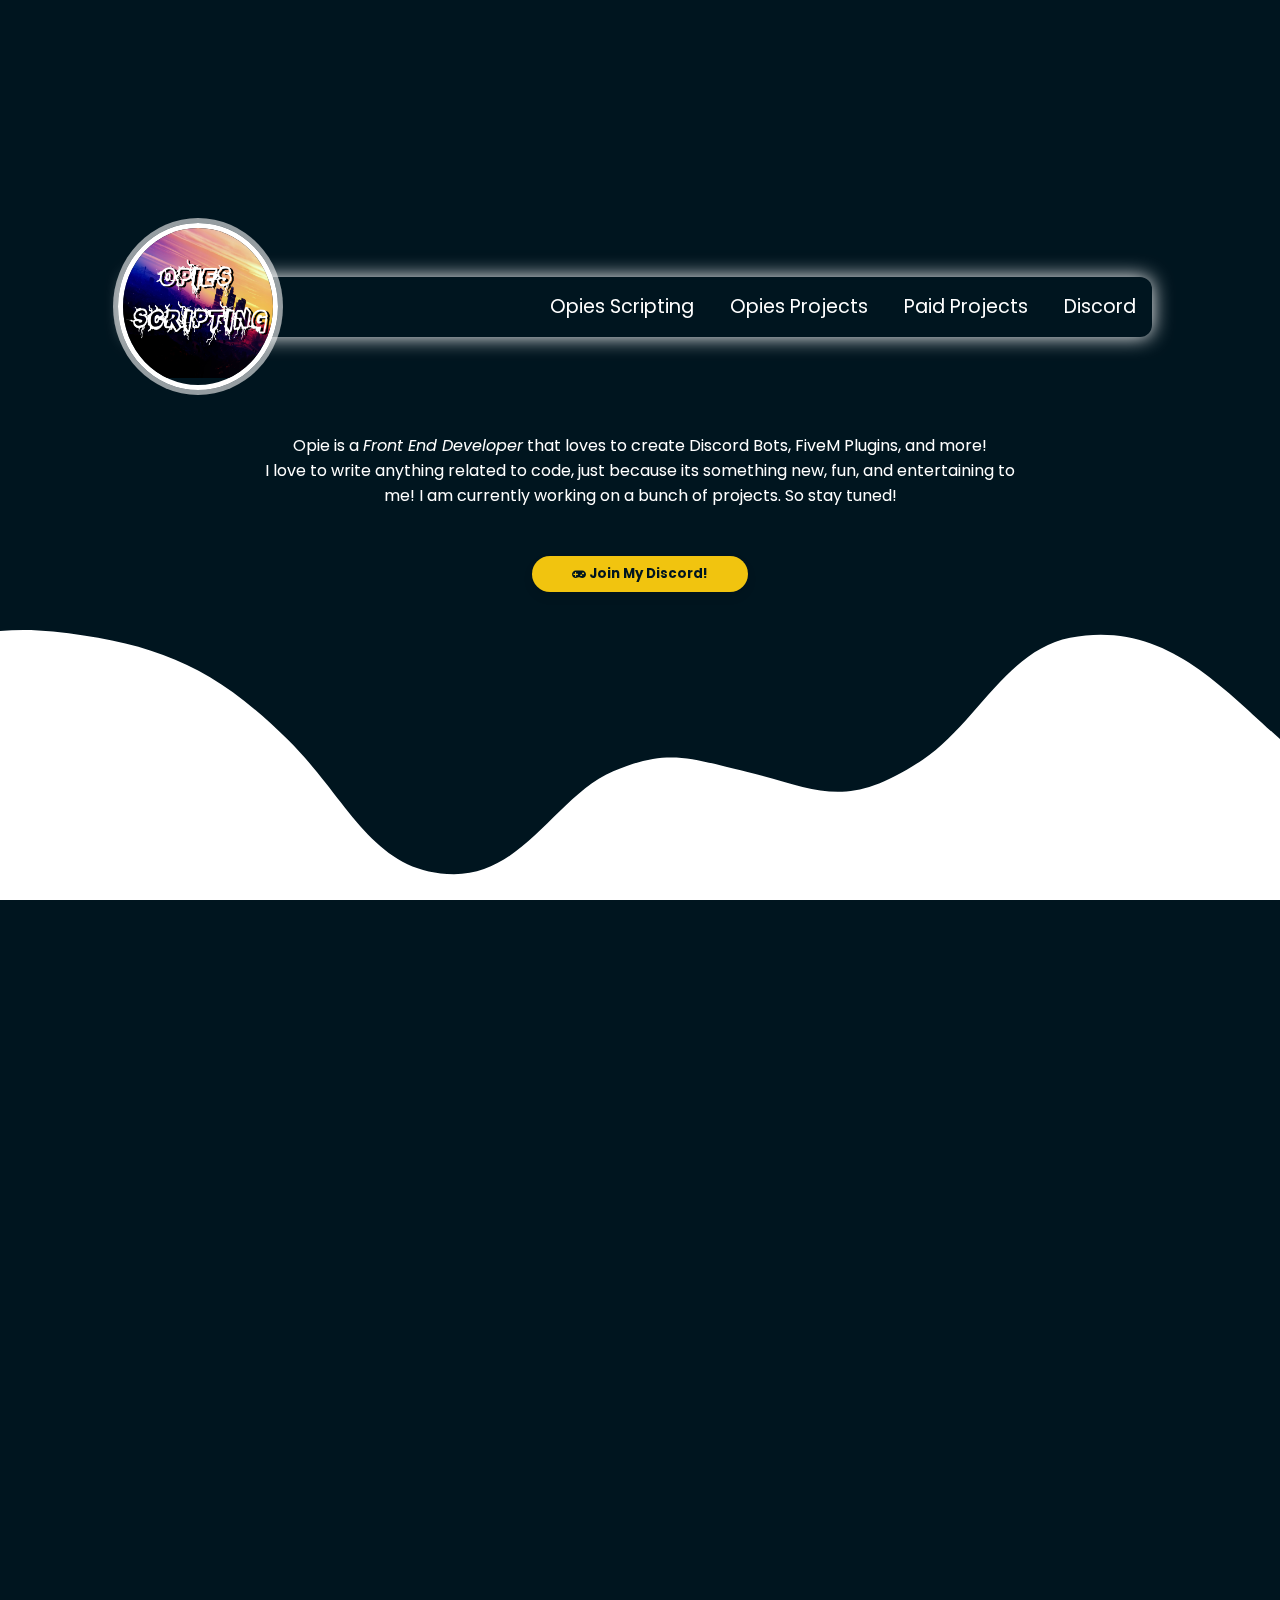
<file: index.html>
<!DOCTYPE html>
<html lang="en">

<head>
    <meta charset="UTF-8">
    <meta name="viewport" content="width=device-width, initial-scale=1.0">
    <meta http-equiv="X-UA-Compatible" content="ie=edge">
    <title>Opies Scripting</title>
    <link rel="stylesheet" href="./css/style.css">
    <link rel="stylesheet" href="./css/fullpage.css">
    <link rel="stylesheet" href="https://maxcdn.bootstrapcdn.com/font-awesome/4.7.0/css/font-awesome.min.css">
</head>

<body>
    <div id="fullpage">
        <!-- First Page -->
        <section class="home section">
            <header>
                <div class="img-round">
                    <img class="img-round__img" src="./img/os1.png" alt="profile-img">
                </div>
                <nav class="nav-link">
                    <ul>
                        <li>
                            <a href="index.html">Opies Scripting</a>
                        </li>
                        <li>
                            <a href="projects.html">Opies Projects</a>
                        </li>
                        <li>
                            <a href="paid-builds.html">Paid Projects</a>
                        </li>
                        <li>
                            <a href="https://discord.gg/deMbGs4" target="_blank" >Discord</a>
                        </li>
                </nav>
                    </ul>
                </nav>
            </header>
            <main>
                <p>Opie is a <i>Front End Developer</i> that loves to create Discord Bots, FiveM Plugins, and more!</p>
                <p>
                    I love to write anything related to code, just because its something new, fun, and entertaining to me! I am currently working on a bunch of projects. So stay tuned!</p>
                    <a href="https://discord.gg/deMbGs4" target="_blank"><button  type="button" class="custom-button"><i class="fa fa-gamepad"
                        ></i> Join My Discord!
                   </button></a>
            </main>
        </section>
        <!-- Second Page -->
        <section class="project section">
            <main>
                <h1 class="page-title">Opies Project Highlights</h1>
                <h1 class="page-note"> <i>Note: In order to view the file, you need <b>WinRar</b> or <b>7Zip</b> as these are <b>compressed</b> files!</i></h1>
                <h4 class="page-note2"> <i>pssst. hover over the project highlights!</i></h4>
                <div class="row">
                    <div class="project-1 card">
                        <div class="wrapper">
                            <div class="data">
                                <div class="content">
                                    <span class="author">Opies Discord Rich Presence</span>
                                    <h1 class="title"><a href="#">The Scripts purpose is to show information on a user in your server!</a>
                                    </h1>
                                    <p class="text">
                                        This Script is developed for online FiveM servers, fully customizable with notes and
                                       help inside the folder, and more! <br>
                                       <a href="./files/opies-discord-presence.rar"
                                           download="opies-discord-presence.rar"><i class="fa fa-folder-open"
                                               aria-hidden="true"></i> Download Here!</a>
                                   </p>
                                </div>
                            </div>
                        </div>
                    </div>
                    <div class="project-2 card">
                        <div class="wrapper">
                            <div class="data">
                                <div class="content">
                                    <span class="author">Simplistic Menuu</span>
                                    <h1 class="title"><a href="#">This Menu is still in development, but there will soon be showcases in our Discord Server!</a>
                                    </h1>
                                    <p class="text"> 
                                        <i>Simplistic Menuu</i> is still in development, 
                                        but we are continuing to work on it before it's release. Expected
                                        to be 2020!
                                        <a href="#"
                                        download="opies-discord-presence.rar"><i class="fa fa-folder-open"
                                            aria-hidden="true"></i> Download Unavailable</a>
                                    </p>
                                </div>
                            </div>
                        </div>
                    </div>
                </div>
            </main>
        </section>
        <!-- Third page -->
        <section class="skills section">
            <main>
                <h1 class="page-title">
                    Opies Personal Skills
                </h1>
                <div class="banner">
                    <div class="skill-1">
                        <div class="progress-item">
                            <div class="skills-progress">
                                <h6>HTML5</h6>
                                <span data-value="60%" style="width: 60%;"></span>
                            </div>
                        </div>
                        <div class="progress-item">
                            <div class="skills-progress">
                                <h6>CSS3</h6>
                                <span data-value="75%" style="width: 75%;"></span>
                            </div>
                        
                        <div class="progress-item">
                            <div class="skills-progress">
                                <h6>JavaScript</h6>
                                <span data-value="65%" style="width: 65%;"></span>
                            </div>
                        </div>
                        
                        <div class="progress-item">
                            <div class="skills-progress">
                                <h6>Lua</h6>
                                <span data-value="65%" style="width: 65%;"></span>
                            </div>
                        </div>
                        <div class="progress-item">
                            <div class="skills-progress">
                                <h6>Visual Studio Code</h6>
                                <span data-value="85%" style="width: 85%;"></span>
                            </div>
                        </div>
                    </div>
                </div>
            </main>
        </section>
        <!-- Fourth Page -->
        
        <!-- Fifth Page -->
        <section class="contact section">
            <h1 class="page-title">
                Contact opie
            </h1>
            <div class="contact-me">
               
                <a href="">
                    <h4><i class="fa Example of envelope-open-o fa-envelope-open-o" aria-hidden="true"></i> Mail: opgaming1122@gmail.com</h4>
                </a>
                <a href="">
                    <h4><i class="fa fa-user" aria-hidden="true"></i> Discord: OPGAMING188.TTV#3901</h4>
                </a>
            </div>

            <div class="follow">
                <h4>Follow Me</h4>
                <div class="icon">
                    <a target="_blank" href="//twitch.tv/opgaming188">
                        <i class="fa fa-twitch" aria-hidden="true"></i>
                    </a>
                    <a target="_blank" href="//twitter.com/OPGAMING188_TTV">
                        <i class="fa fa-twitter" aria-hidden="true"></i>
                    </a>
                    <a target="_blank" href="//instagram.com/op_gaming1100">
                        <i class="fa fa-instagram" aria-hidden="true"></i>
                    </a>
                    <a target="_blank" href="//youtube.com/c/opgamingyt">
                        <i class="fa fa-youtube" aria-hidden="true"></i>
                    </a>
                </div>
            </div>
            <div class="copyright">Copyright © All rights reserved | Opies Scripting
            </div>
        </section>
    </div>

    <script src="./bundle.js"></script>
</body>

</html>
</file>
<file: css/style.css>
@import url("https://fonts.googleapis.com/css?family=Poppins");
@import url(https://fonts.googleapis.com/css?family=Open+Sans:300,400,700);
html {
  -webkit-box-sizing: border-box;
          box-sizing: border-box;
}

html * {
  margin: 0;
  padding: 0;
  -webkit-box-sizing: inherit;
          box-sizing: inherit;
}

html *::before, html *::after {
  margin: 0;
  padding: 0;
  -webkit-box-sizing: inherit;
          box-sizing: inherit;
}

html body {
  font-family: 'Poppins', sans-serif;
  background-color: var(--dark-bg);
}

:root {
  --dark-bg: #00151f;
  --profile-border: #fff;
}

section.home {
  background: url("../img/wave-static-01.svg") no-repeat;
  background-size: 100% 30%;
  background-position: bottom;
}

@media screen and (max-width: 500px) {
  section.home {
    background: none;
  }
}

section.home header {
  position: relative;
  width: 80%;
  margin: 4rem auto;
  display: -webkit-box;
  display: -ms-flexbox;
  display: flex;
  -webkit-box-align: center;
      -ms-flex-align: center;
          align-items: center;
}

@media screen and (max-width: 500px) {
  section.home header {
    width: 44%;
  }
}

section.home header .img-round {
  position: absolute;
  left: -1%;
  border-radius: 50%;
  border: 5px solid var(--profile-border);
  -webkit-box-shadow: 0 0 0 5px rgba(249, 249, 249, 0.6);
          box-shadow: 0 0 0 5px rgba(249, 249, 249, 0.6);
  overflow: hidden;
}

section.home header .img-round__img {
  width: 150px;
  height: 150px;
  -o-object-fit: cover;
     object-fit: cover;
}

section.home header .nav-link {
  display: -webkit-box;
  display: -ms-flexbox;
  display: flex;
  -webkit-box-pack: end;
      -ms-flex-pack: end;
          justify-content: flex-end;
  -webkit-box-align: center;
      -ms-flex-align: center;
          align-items: center;
  width: 100%;
  height: 60px;
  border-radius: 12px;
  -webkit-box-shadow: 0 0 20px white;
          box-shadow: 0 0 20px white;
}

@media screen and (max-width: 500px) {
  section.home header .nav-link {
    visibility: hidden;
  }
}

section.home header .nav-link ul {
  list-style: none;
}

section.home header .nav-link ul li {
  display: inline-block;
  padding: 0 1rem;
}

section.home header .nav-link ul li a {
  text-decoration: none;
  color: white;
  font-size: 1.2rem;
}

section.home main {
  width: 60%;
  margin: 6rem auto;
  color: white;
  text-align: center;
}

@media screen and (max-width: 500px) {
  section.home main {
    width: 75%;
    margin: 3rem auto;
  }
}

section.home main .custom-button {
  font-family: inherit;
  font-weight: 700;
  padding: .6em 3em;
  margin: 3rem 0 0 0;
  color: var(--dark-bg);
  background-color: #f1c40f;
  border: 1px transparent;
  cursor: pointer;
  border-radius: 5em;
  -webkit-box-shadow: 0 5px 10px rgba(0, 0, 0, 0.1);
  box-shadow: 0 5px 10px rgba(0, 0, 0, 0.1);
  -webkit-transition: all .5s ease-out;
  transition: all .5s ease-out;
}

section.home main .custom-button:focus {
  outline: 0;
}

section.home main .custom-button:hover {
  -webkit-transform: translateY(-2px);
          transform: translateY(-2px);
}

section.project {
  background: white;
}

section.project .page-title {
  text-align: center;
  font-weight: 400;
  font-size: 2rem;
  text-transform: uppercase;
}

section.project .page-note {
  text-align: center;
  font-weight: 400;
  font-size: 1rem;
  text-transform: uppercase;
}

section.project .page-note2 {
  text-align: center;
  font-weight: 400;
  font-size: 13px;
  text-transform: uppercase;
}


section.project .page-title-desc {
  text-align: center;
  font-weight: 400;
  font-size: 1rem;
  text-transform: uppercase;
}



section.project .row {
  max-width: 900px;
  margin: 50px auto 0;
  display: -webkit-box;
  display: -ms-flexbox;
  display: flex;
  -webkit-box-pack: space-evenly;
      -ms-flex-pack: space-evenly;
          justify-content: space-evenly;
}

@media screen and (max-width: 500px) {
  section.project .row {
    display: block;
  }
}

section.project a {
  text-decoration: none;
}

section.project h1 {
  font-family: "Open Sans", sans-serif;
  font-weight: 300;
}

section.project .card {
  float: left;
  padding: 0 1.7rem;
  width: 45%;
}

@media screen and (max-width: 500px) {
  section.project .card {
    width: 100%;
    float: none;
  }
}

section.project .card .menu-content {
  margin: 0;
  padding: 0;
  list-style-type: none;
}

section.project .card .menu-content::before, section.project .card .menu-content::after {
  content: '';
  display: table;
}

section.project .card .menu-content::after {
  clear: both;
}

section.project .card .menu-content li {
  display: inline-block;
}

section.project .card .menu-content a {
  color: #fff;
}

section.project .card .menu-content span {
  position: absolute;
  left: 50%;
  top: 0;
  font-size: 10px;
  font-weight: 700;
  font-family: 'Open Sans';
  -webkit-transform: translate(-50%, 0);
          transform: translate(-50%, 0);
}

section.project .card .wrapper {
  background-color: #fff;
  min-height: 400px;
  position: relative;
  overflow: hidden;
  -webkit-box-shadow: 0 19px 38px rgba(0, 0, 0, 0.3), 0 15px 12px rgba(0, 0, 0, 0.2);
          box-shadow: 0 19px 38px rgba(0, 0, 0, 0.3), 0 15px 12px rgba(0, 0, 0, 0.2);
}

@media screen and (max-width: 500px) {
  section.project .card .wrapper {
    min-height: 275px;
  }
}

section.project .card .wrapper:hover .data {
  -webkit-transform: translateY(0);
          transform: translateY(0);
}

section.project .card .data {
  position: absolute;
  bottom: 0;
  width: 100%;
  -webkit-transform: translateY(calc(70px + 1em));
          transform: translateY(calc(70px + 1em));
  -webkit-transition: -webkit-transform 0.3s;
  transition: -webkit-transform 0.3s;
  transition: transform 0.3s;
  transition: transform 0.3s, -webkit-transform 0.3s;
}

section.project .card .data .content {
  padding: 1em;
  position: relative;
  z-index: 1;
}

section.project .card .author {
  font-size: 12px;
}

section.project .card .title {
  margin-top: 10px;
}

section.project .card .text {
  height: 70px;
  margin: 0;
}

section.project .project-1 .wrapper {
  background: url("../img/os1.png") no-repeat;
  background-size: contain;
  background-size: 175%;
  background-position: -135px -60px;
}

@media screen and (max-width: 500px) {
  section.project .project-1 .wrapper {
    background-size: 160%;
    background-position: -215px 0;
    margin-bottom: .6rem;
  }
}

section.project .project-1 .data {
  -webkit-transform: translateY(calc(84px + 1em));
          transform: translateY(calc(84px + 1em));
}

section.project .project-1 .content {
  background-color: #fff;
  -webkit-box-shadow: 0 5px 30px 10px rgba(0, 0, 0, 0.3);
          box-shadow: 0 5px 30px 10px rgba(0, 0, 0, 0.3);
}

section.project .project-1 .title a {
  color: gray;
}

section.project .project-1 .text {
  height: 90px;
}

section.project .project-2 .wrapper {
  background: url("../img/os1.png") no-repeat;
  background-size: contain;
  background-size: 175%;
  background-position: -135px -60px;
}

@media screen and (max-width: 500px) {
  section.project .project-2 .wrapper {
    background-position: -76px -84px;
  }
}

section.project .project-2 .data {
  -webkit-transform: translateY(calc(84px + 1em));
          transform: translateY(calc(84px + 1em));
}

section.project .project-2 .content {
  background-color: #fff;
  -webkit-box-shadow: 0 5px 30px 10px rgba(0, 0, 0, 0.3);
          box-shadow: 0 5px 30px 10px rgba(0, 0, 0, 0.3);
}

section.project .project-2 .title a {
  color: gray;
}

section.project .project-2 .text {
  height: 90px;
}

section.skills {
  background: white;
}

section.skills .page-title {
  text-align: center;
  font-weight: 400;
  font-size: 2rem;
  text-transform: uppercase;
}

section.skills .banner {
  width: 80%;
  margin: 10px auto 0;
  display: -webkit-box;
  display: -ms-flexbox;
  display: flex;
  -webkit-box-pack: space-evenly;
      -ms-flex-pack: space-evenly;
          justify-content: space-evenly;
}

@media screen and (max-width: 500px) {
  section.skills .banner {
    width: 96%;
  }
}

section.skills .banner .skill-1 {
  width: 45%;
}

section.skills .banner .skill-2 {
  width: 45%;
}

section.skills .banner .progress-item {
  margin-top: 40px;
}

section.skills .banner .progress-item .skills-progress {
  width: 100%;
  padding: 10px;
  border-radius: 0;
  background: #fff;
  -webkit-box-shadow: 0 0 7px 0 rgba(0, 0, 0, 0.25);
  box-shadow: 0 0 7px 0 rgba(0, 0, 0, 0.25);
  position: relative;
}

section.skills .banner .progress-item .skills-progress h6 {
  font-size: 14px;
  font-weight: 400;
  color: #fff;
  position: relative;
  z-index: 2;
}

section.skills .banner .progress-item .skills-progress span {
  position: absolute;
  top: 0;
  left: 0;
  height: 100%;
  width: 10%;
  border-radius: 0;
  background-color: #222;
  background-size: 5rem 5rem;
  -webkit-transition: all 1s;
  transition: all 1s;
}

section.skills .banner .progress-item .skills-progress span::after {
  content: attr(data-value);
  position: absolute;
  top: 12px;
  right: 10px;
  font-size: 11px;
  color: #fff;
}

section.history {
  background: white;
}

section.history .page-title {
  text-align: center;
  font-weight: 400;
  font-size: 2rem;
  text-transform: uppercase;
}

section.history .experience {
  width: 80%;
  margin: 0 auto;
}

@media screen and (max-width: 500px) {
  section.history .experience {
    width: 100%;
  }
}

section.history .row {
  display: -webkit-box;
  display: -ms-flexbox;
  display: flex;
  -ms-flex-pack: distribute;
      justify-content: space-around;
  margin: 1rem 0;
}

@media screen and (max-width: 500px) {
  section.history .row {
    display: block;
  }
}

section.history .job-card {
  width: 45%;
  background-color: #f9f9ff;
  padding: 20px 30px;
  border-radius: 10px;
}

@media screen and (max-width: 500px) {
  section.history .job-card {
    width: 100%;
  }
}

section.history .job-card .top-header {
  display: -webkit-box;
  display: -ms-flexbox;
  display: flex;
  -webkit-box-pack: justify;
      -ms-flex-pack: justify;
          justify-content: space-between;
  -webkit-box-align: center;
      -ms-flex-align: center;
          align-items: center;
}

section.history .job-card .top-header .top-left p {
  font-size: .8rem;
}

section.history .job-card .top-header .top-right {
  border: 2px solid royalblue;
  padding: .5rem 1.5rem;
}

section.history .job-card .body {
  margin: .8rem 0 0 0;
}

section.contact {
  background: #F97F51;
  color: white;
  text-align: center;
}

section.contact .page-title {
  text-align: center;
  font-weight: 400;
  font-size: 2rem;
  text-transform: uppercase;
}

section.contact .contact-me {
  display: -webkit-box;
  display: -ms-flexbox;
  display: flex;
  -webkit-box-pack: space-evenly;
      -ms-flex-pack: space-evenly;
          justify-content: space-evenly;
  margin: 50px 0 0 0;
}

@media screen and (max-width: 500px) {
  section.contact .contact-me {
    display: block;
  }
}

section.contact .contact-me a {
  text-decoration: none;
  color: white;
}

section.contact .contact-me a h4 {
  border: 2px solid rgba(0, 0, 0, 0.2);
  padding: .5rem 1.5rem;
}

section.contact .follow {
  margin: 50px 0 0 0;
}

section.contact .follow h4 {
  font-size: 20px;
  font-weight: 700;
}

section.contact .follow .icon {
  margin: 25px 0 50px;
}

section.contact .follow .icon a {
  text-decoration: none;
  color: white;
  font-size: 2rem;
  margin: 0 20px;
}
/*# sourceMappingURL=style.css.map */
</file>
<file: css/fullpage.css>
/*!
 * fullPage 3.0.4
 * https://github.com/alvarotrigo/fullPage.js
 *
 * @license GPLv3 for open source use only
 * or Fullpage Commercial License for commercial use
 * http://alvarotrigo.com/fullPage/pricing/
 *
 * Copyright (C) 2018 http://alvarotrigo.com/fullPage - A project by Alvaro Trigo
 */
html.fp-enabled,
.fp-enabled body {
    margin: 0;
    padding: 0;
    overflow:hidden;

    /*Avoid flicker on slides transitions for mobile phones #336 */
    -webkit-tap-highlight-color: rgba(0,0,0,0);
}
.fp-section {
    position: relative;
    -webkit-box-sizing: border-box; /* Safari<=5 Android<=3 */
    -moz-box-sizing: border-box; /* <=28 */
    box-sizing: border-box;
}
.fp-slide {
    float: left;
}
.fp-slide, .fp-slidesContainer {
    height: 100%;
    display: block;
}
.fp-slides {
    z-index:1;
    height: 100%;
    overflow: hidden;
    position: relative;
    -webkit-transition: all 0.3s ease-out; /* Safari<=6 Android<=4.3 */
    transition: all 0.3s ease-out;
}
.fp-section.fp-table, .fp-slide.fp-table {
    display: table;
    table-layout:fixed;
    width: 100%;
}
.fp-tableCell {
    display: table-cell;
    vertical-align: middle;
    width: 100%;
    height: 100%;
}
.fp-slidesContainer {
    float: left;
    position: relative;
}
.fp-controlArrow {
    -webkit-user-select: none; /* webkit (safari, chrome) browsers */
    -moz-user-select: none; /* mozilla browsers */
    -khtml-user-select: none; /* webkit (konqueror) browsers */
    -ms-user-select: none; /* IE10+ */
    position: absolute;
    z-index: 4;
    top: 50%;
    cursor: pointer;
    width: 0;
    height: 0;
    border-style: solid;
    margin-top: -38px;
    -webkit-transform: translate3d(0,0,0);
    -ms-transform: translate3d(0,0,0);
    transform: translate3d(0,0,0);
}
.fp-controlArrow.fp-prev {
    left: 15px;
    width: 0;
    border-width: 38.5px 34px 38.5px 0;
    border-color: transparent #fff transparent transparent;
}
.fp-controlArrow.fp-next {
    right: 15px;
    border-width: 38.5px 0 38.5px 34px;
    border-color: transparent transparent transparent #fff;
}
.fp-scrollable {
    overflow: hidden;
    position: relative;
}
.fp-scroller{
    overflow: hidden;
}
.iScrollIndicator{
    border: 0 !important;
}
.fp-notransition {
    -webkit-transition: none !important;
    transition: none !important;
}
#fp-nav {
    position: fixed;
    z-index: 100;
    margin-top: -32px;
    top: 50%;
    opacity: 1;
    -webkit-transform: translate3d(0,0,0);
}
#fp-nav.fp-right {
    right: 17px;
}
#fp-nav.fp-left {
    left: 17px;
}
.fp-slidesNav{
    position: absolute;
    z-index: 4;
    opacity: 1;
    -webkit-transform: translate3d(0,0,0);
    -ms-transform: translate3d(0,0,0);
    transform: translate3d(0,0,0);
    left: 0 !important;
    right: 0;
    margin: 0 auto !important;
}
.fp-slidesNav.fp-bottom {
    bottom: 17px;
}
.fp-slidesNav.fp-top {
    top: 17px;
}
#fp-nav ul,
.fp-slidesNav ul {
  margin: 0;
  padding: 0;
}
#fp-nav ul li,
.fp-slidesNav ul li {
    display: block;
    width: 14px;
    height: 13px;
    margin: 7px;
    position:relative;
}
.fp-slidesNav ul li {
    display: inline-block;
}
#fp-nav ul li a,
.fp-slidesNav ul li a {
    display: block;
    position: relative;
    z-index: 1;
    width: 100%;
    height: 100%;
    cursor: pointer;
    text-decoration: none;
}
#fp-nav ul li a.active span,
.fp-slidesNav ul li a.active span,
#fp-nav ul li:hover a.active span,
.fp-slidesNav ul li:hover a.active span{
    height: 12px;
    width: 12px;
    margin: -6px 0 0 -6px;
    border-radius: 100%;
 }
#fp-nav ul li a span,
.fp-slidesNav ul li a span {
    border-radius: 50%;
    position: absolute;
    z-index: 1;
    height: 4px;
    width: 4px;
    border: 0;
    background: #333;
    left: 50%;
    top: 50%;
    margin: -2px 0 0 -2px;
    -webkit-transition: all 0.1s ease-in-out;
    -moz-transition: all 0.1s ease-in-out;
    -o-transition: all 0.1s ease-in-out;
    transition: all 0.1s ease-in-out;
}
#fp-nav ul li:hover a span,
.fp-slidesNav ul li:hover a span{
    width: 10px;
    height: 10px;
    margin: -5px 0px 0px -5px;
}
#fp-nav ul li .fp-tooltip {
    position: absolute;
    top: -2px;
    color: #fff;
    font-size: 14px;
    font-family: arial, helvetica, sans-serif;
    white-space: nowrap;
    max-width: 220px;
    overflow: hidden;
    display: block;
    opacity: 0;
    width: 0;
    cursor: pointer;
}
#fp-nav ul li:hover .fp-tooltip,
#fp-nav.fp-show-active a.active + .fp-tooltip {
    -webkit-transition: opacity 0.2s ease-in;
    transition: opacity 0.2s ease-in;
    width: auto;
    opacity: 1;
}
#fp-nav ul li .fp-tooltip.fp-right {
    right: 20px;
}
#fp-nav ul li .fp-tooltip.fp-left {
    left: 20px;
}
.fp-auto-height.fp-section,
.fp-auto-height .fp-slide,
.fp-auto-height .fp-tableCell{
    height: auto !important;
}

.fp-responsive .fp-auto-height-responsive.fp-section,
.fp-responsive .fp-auto-height-responsive .fp-slide,
.fp-responsive .fp-auto-height-responsive .fp-tableCell {
    height: auto !important;
}

/*Only display content to screen readers*/
.fp-sr-only{
    position: absolute;
    width: 1px;
    height: 1px;
    padding: 0;
    overflow: hidden;
    clip: rect(0, 0, 0, 0);
    white-space: nowrap;
    border: 0;
}
</file>
